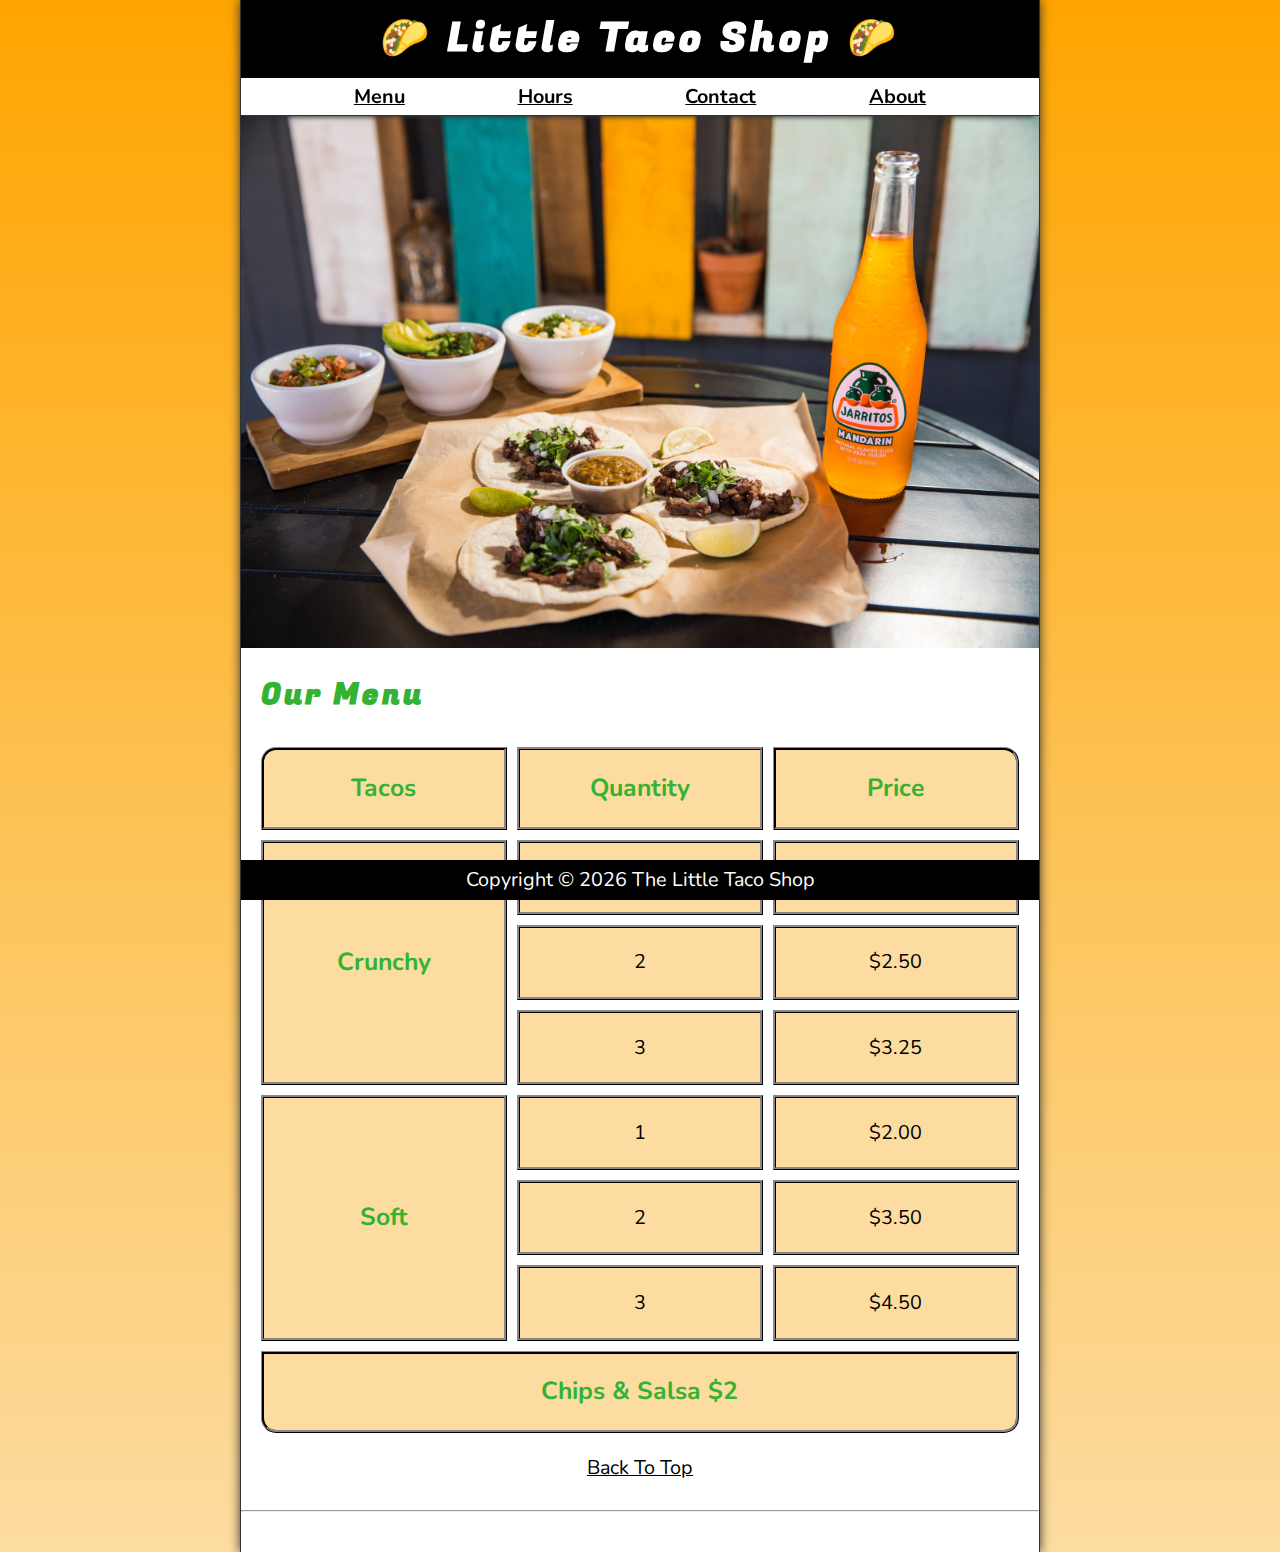
<file: index.html>
<!DOCTYPE html>
<html lang="en">

<head>
    <meta charset="UTF-8">
    <meta name="viewport" content="width=device-width, initial-scale=1.0">
    <meta name="author" content="Oluwatosin Oseni">
    <meta name="description" content="The official website for The Little Taco Shop">
    <title>The Little Taco Shop</title>
    <link rel="icon" href="favicon.ico" type="image/x-icon">
    <link rel="stylesheet" href="css/style.css">
    <script src="JS/main.js" defer></script>
</head>

<body>
    <header class="header">
        <h1 class="header__h1">Little Taco Shop</h1>
        <nav class="header__nav">
            <ul class="header__ul">
                <li>
                    <a href="#menu">Menu</a>
                </li>
                <li>
                    <a href="hours.html">Hours</a>
                </li>
                <li>
                    <a href="contact.html">Contact</a>
                </li>
                <li>
                    <a href="about.html">About</a>
                </li>
            </ul>
        </nav>
    </header>

    <section class="hero">
        <h2 class="hero__h2">Bienvenidos!</h2>
        <figure>
            <img src="img/tacos_and_drink_1000x667 (1).png" alt="Tacos and a Drink" title="We love tacos!" width="1000"
                height="667">
            <figcaption class="offscreen">
                Tacos and a Drink
            </figcaption>
        </figure>
    </section>

    <main class="main">
        <article id="menu" class="main__article menu">
            <h2 class="menu__h2">Our Menu</h2>
            <table class="menu__container">
                <caption class="offscreen">Our Tacos</caption>
                <thead>
                    <tr>
                        <th class="menu__header" scope="col">Tacos</th>
                        <th class="menu__header" scope="col">Quantity</th>
                        <th class="menu__header" scope="col">Price</th>
                    </tr>
                </thead>
                <tbody>
                    <tr>
                        <th class="menu__item menu__cr" scope="row" rowspan="3">
                            Crunchy
                        </th>
                        <td class="menu__item">1</td>
                        <td class="menu__item">$1.50</td>
                    </tr>
                    <tr>
                        <td class="menu__item">2</td>
                        <td class="menu__item">$2.50</td>
                    </tr>
                    <tr>
                        <td class="menu__item">3</td>
                        <td class="menu__item">$3.25</td>
                    </tr>
                    <tr>
                        <th class="menu__item menu__sf" scope="row" rowspan="3">
                            Soft
                        </th>
                        <td class="menu__item">1</td>
                        <td class="menu__item">$2.00</td>
                    </tr>
                    <tr>
                        <td class="menu__item">2</td>
                        <td class="menu__item">$3.50</td>
                    </tr>
                    <tr>
                        <td class="menu__item">3</td>
                        <td class="menu__item">$4.50</td>
                    </tr>
                </tbody>
                <tfoot>
                    <tr>
                        <td class="menu__item menu__cs" colspan="3">
                            Chips &amp; Salsa $2
                        </td>
                    </tr>
                </tfoot>
            </table>
            <p class="center">
                <a href="#">Back To Top</a>
            </p>
        </article>
    </main>
    <hr>
    <footer class="footer">
        <p>
            <span class="nowrap">Copyright &copy; <time id="year"></time></span>
            <span class="nowrap">The Little Taco Shop</span></p>
    </footer>
</body>

</html>
</file>
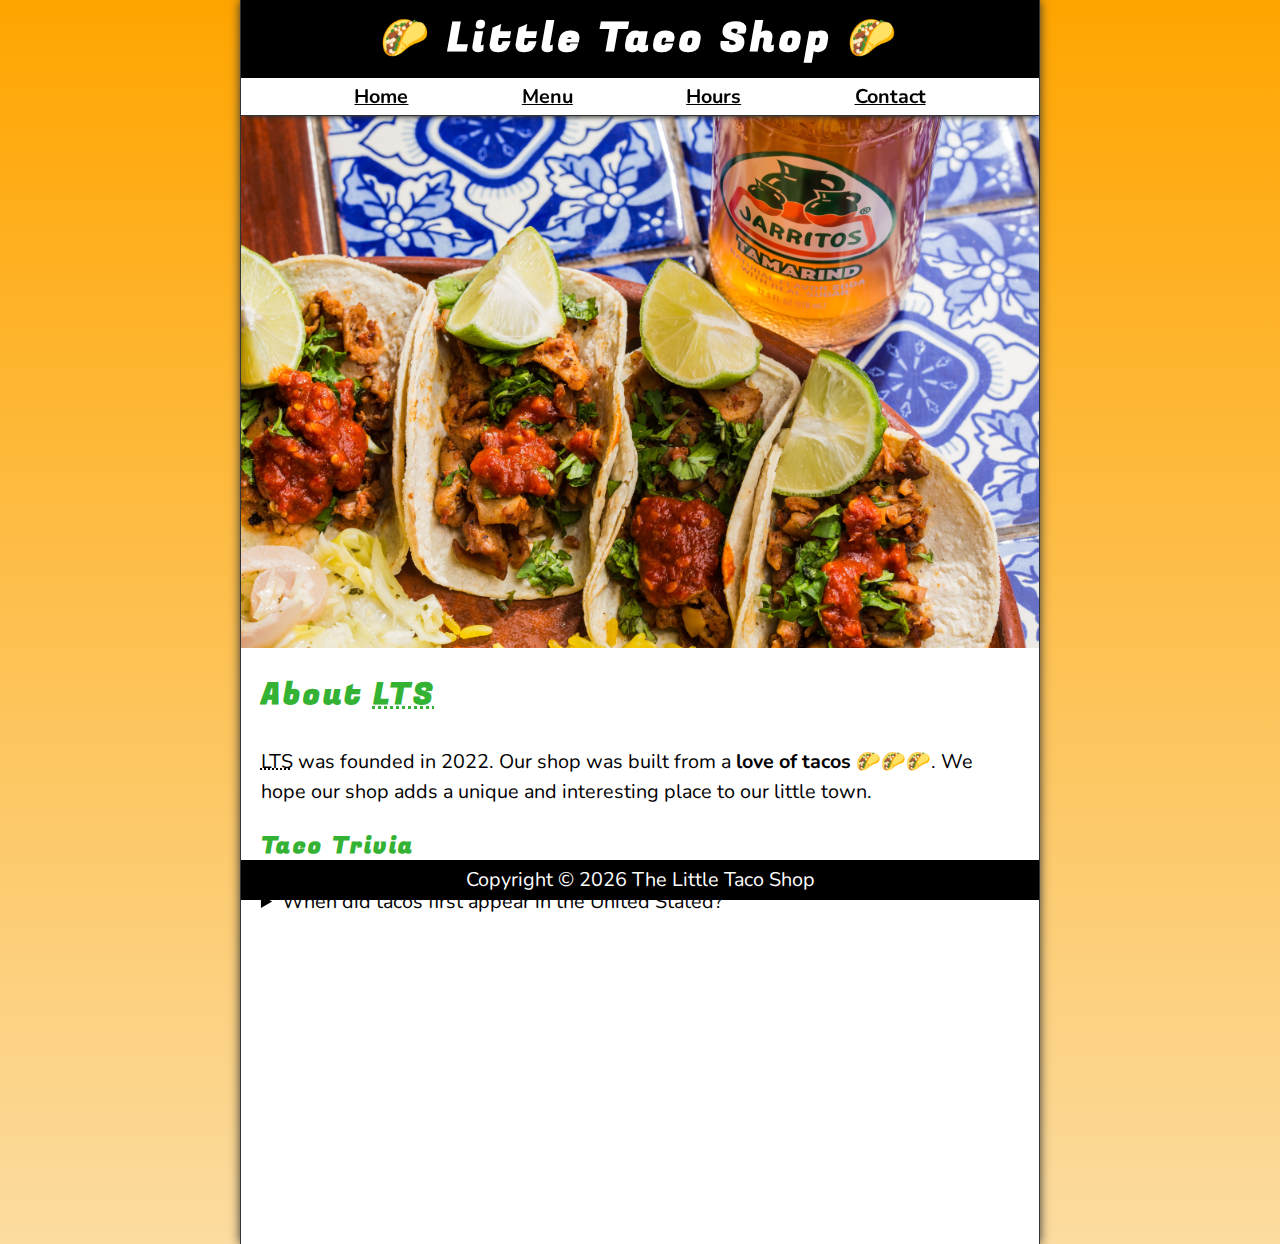
<file: about.html>
<!DOCTYPE html>
<html lang="en">
<head>
    <meta charset="UTF-8">
    <meta name="viewport" content="width=device-width, initial-scale=1.0">
    <meta name="author" content="Oluwatosin Oseni">
    <meta name="description" content="About The Little Taco Shop">
    <title>About LTS</title>
    <link rel="icon" href="favicon.ico" type="image/x-icon">
    <link rel="stylesheet" href="css/style.css">
    <script src="JS/main.js" defer></script>
</head>
<body>
    
    <header class="header">
        <h1 class="header__h1">Little Taco Shop</h1>
        <nav class="header__nav">
            <ul class="header__ul">
                <li>
                    <a href="/index.html">Home</a>
                </li>
                <li>
                    <a href="index.html#menu">Menu</a>
                </li>
                <li>
                    <a href="hours.html">Hours</a>
                </li>
                <li>
                    <a href="contact.html">Contact</a>
                </li>
            </ul>
        </nav>
    </header>

    <section class="hero">
        <figure>
            <img src="img/tacos_delicioso_1000x667.png" alt="Tacos Delicioso" title="Tacos Delicioso" width="1000"
                height="667">
            <figcaption class="offscreen">
               Try these Delicious Tacos
            </figcaption>
        </figure>
    </section>

    <main class="main">
        <article id="about" class="main__article about">
            <h2>About <abbr title="The Little Taco Shop">LTS</abbr></h2>
            <p>
                <abbr title="The Little Taco Shop">LTS</abbr> was founded in <time datetime="2022">2022</time>. Our shop
                was built from a <strong>love of tacos</strong> 🌮🌮🌮. We hope our shop adds a unique and interesting
                place to our little town.
            </p>
            <aside class="about__trivia">
                <h3>Taco Trivia</h3>
                <details>
                    <summary>When did tacos first appear in the United Stated?</summary>
                    <p class="about__trivia-answer">
                        Jeffrey M. Pilcher, taco historian and professor of history at the University of Minnesota, says
                        the earliest mention of tacos in the United States are in a newspaper from <time
                            datetime="1905">1905</time>. (Source: <cite><a
                                href="https://www.smithsonianmag.com/arts-culture/where-did-the-taco-come-from-81228162/"
                                target="_blank">Smithsonian Magazine</a></cite>)
                    </p>
                </details>
            </aside>
        </article>
    </main>

    <footer class="footer">
        <p>
            <span class="nowrap">Copyright &copy; <time id="year"></time></span>
            <span class="nowrap">The Little Taco Shop</span></p>
    </footer>
</body>
</html>
</file>
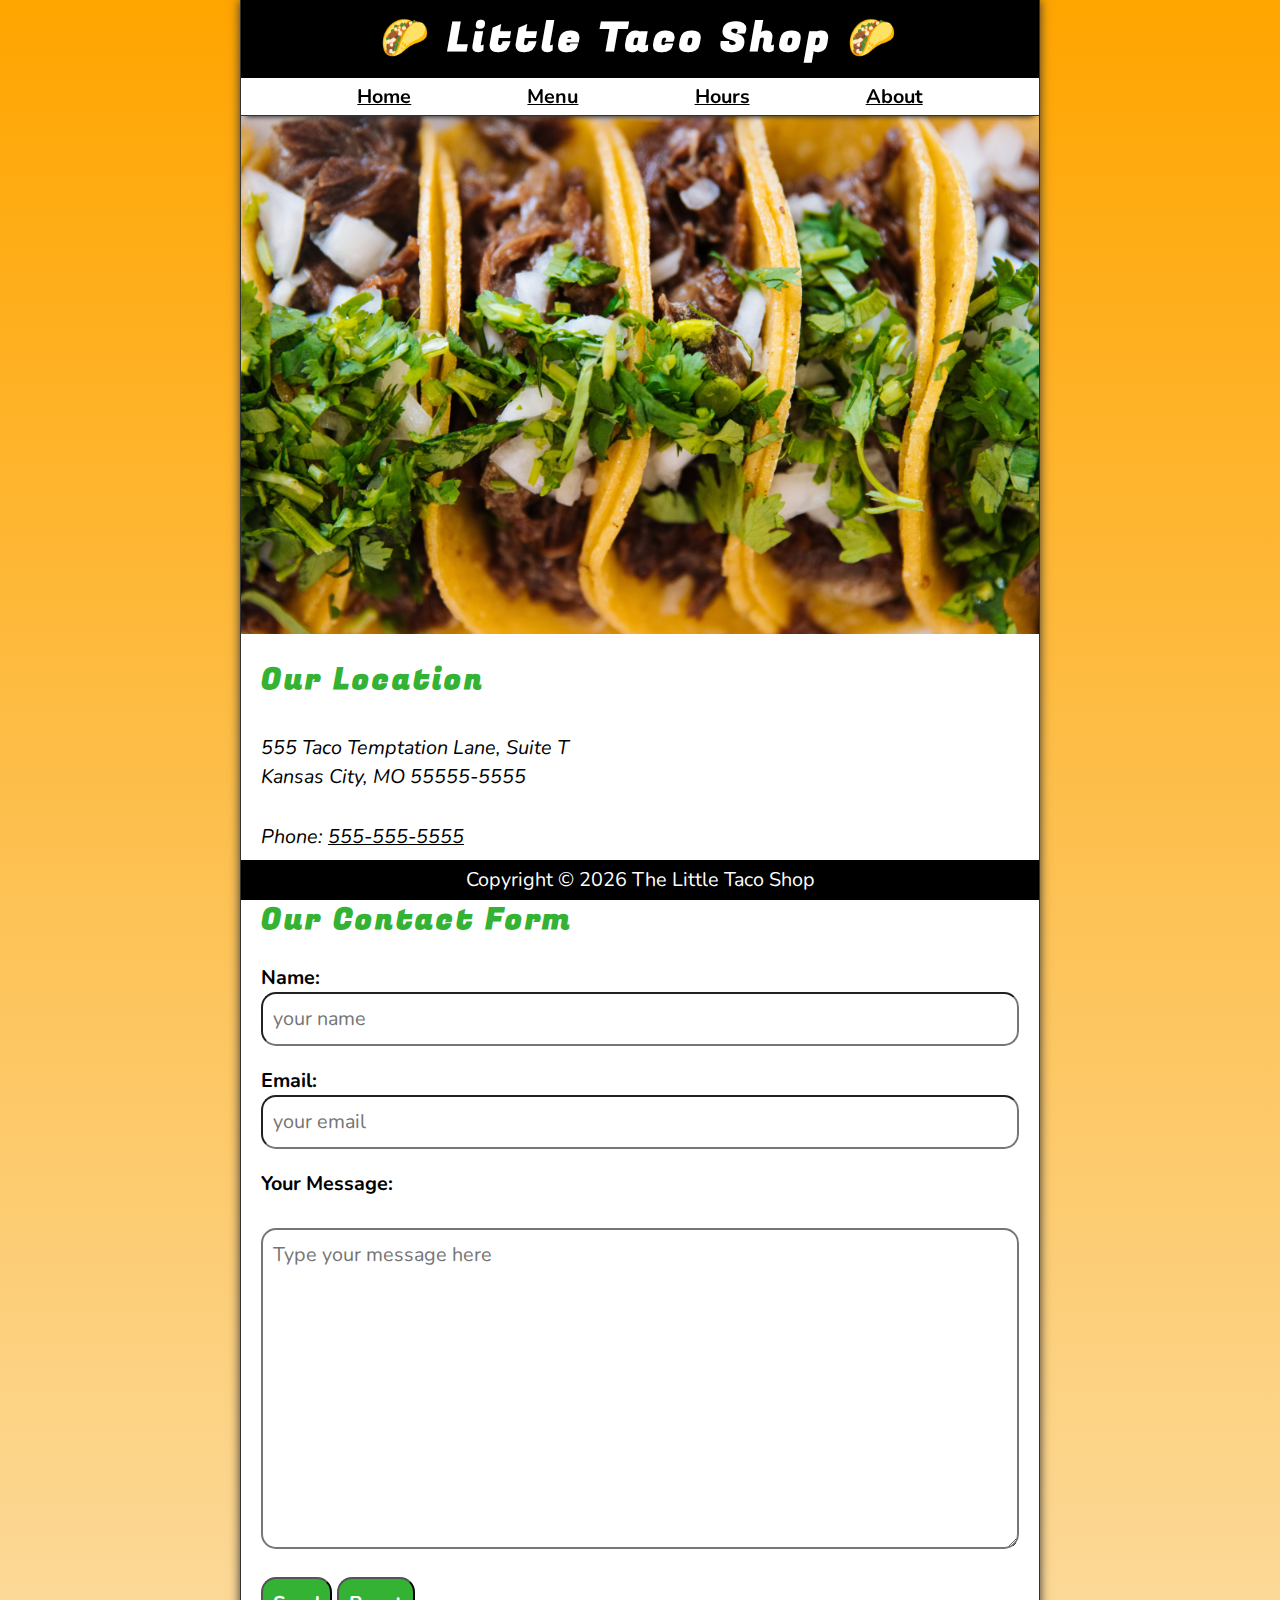
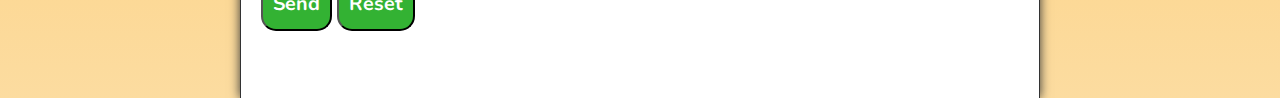
<file: contact.html>
<!DOCTYPE html>
<html lang="en">

<head>
    <meta charset="UTF-8">
    <meta name="viewport" content="width=device-width, initial-scale=1.0">
    <meta name="author" content="Oluwatosin Oseni">
    <meta name="description" content="The official website for The Little Taco Shop">
    <title>Contact Us - LTS</title>
    <link rel="icon" href="favicon.ico" type="image/x-icon">
    <link rel="stylesheet" href="css/style.css">
    <script src="JS/main.js" defer></script>
</head>

<body>
    <header  class="header">
        <h1  class="header__h1">Little Taco Shop</h1>
        <nav  class="header__nav">
            <ul  class="header__ul">
                <li>
                    <a href="/">Home</a>
                </li>
                <li>
                    <a href="index.html#menu">Menu</a>
                </li>
                <li>
                    <a href="hours.html">Hours</a>
                </li>
                <li>
                    <a href="about.html">About</a>
                </li>
            </ul>
        </nav>
    </header>
    
    <section class="hero">
        <figure>
            <img src="img/tacos_close_up_1000x649 (2).png" alt="Little Taco Shop Tacos" title="Tacos ready to eat!"
                width="1000" height="649">
            <figcaption class="offscreen">
                Little Taco Shop Tacos
            </figcaption>
        </figure>
    </section>
    
    <main class="main">

        <article class="main__article">
            <h2>Our Location</h2>
            <address>
                555 Taco Temptation Lane, Suite T<br>
                Kansas City, MO 55555-5555
                <br><br>
                Phone: <a href="tel:+5555555555">555-555-5555</a>
            </address>
        </article>

        <hr>
        
        <article class="main__article contact">
            <h2 class="contact__h2">Our Contact Form</h2>

            <form action="https://httpbin.org/get" method="get" class="contact__form">
                <fieldset class="contact__fieldset">
                    <legend class="offscreen">Send Us A Message</legend>
                    <p class="contact__p">
                        <label class="contact__label" for="name">Name:</label>
                        <input class="contact__input" type="text" name="name" id="name" placeholder="your name" required>
                    </p>
                    <p class="contact__p">
                        <label class="contact__label" for="email">Email:</label>
                        <input class="contact__input" type="email" name="email" id="email" placeholder="your email" required>
                    </p>
                    <p class="contact__p">
                        <label class="contact__label" for="message">Your Message:</label>
                        <br>
                        <textarea  class="contact__textarea" name="message" id="message" cols="30" rows="10"
                            placeholder="Type your message here"></textarea>
                    </p>
                </fieldset>
                <button class="contact__button" type="submit">Send</button>
                <button class="contact__button" type="reset">Reset</button>
            </form>
        </article>

    </main>

    <footer class="footer">
        <p>
            <span class="nowrap">Copyright &copy; <time id="year"></time></span>
            <span class="nowrap">The Little Taco Shop</span></p>
    </footer>
</body>

</html>
</file>
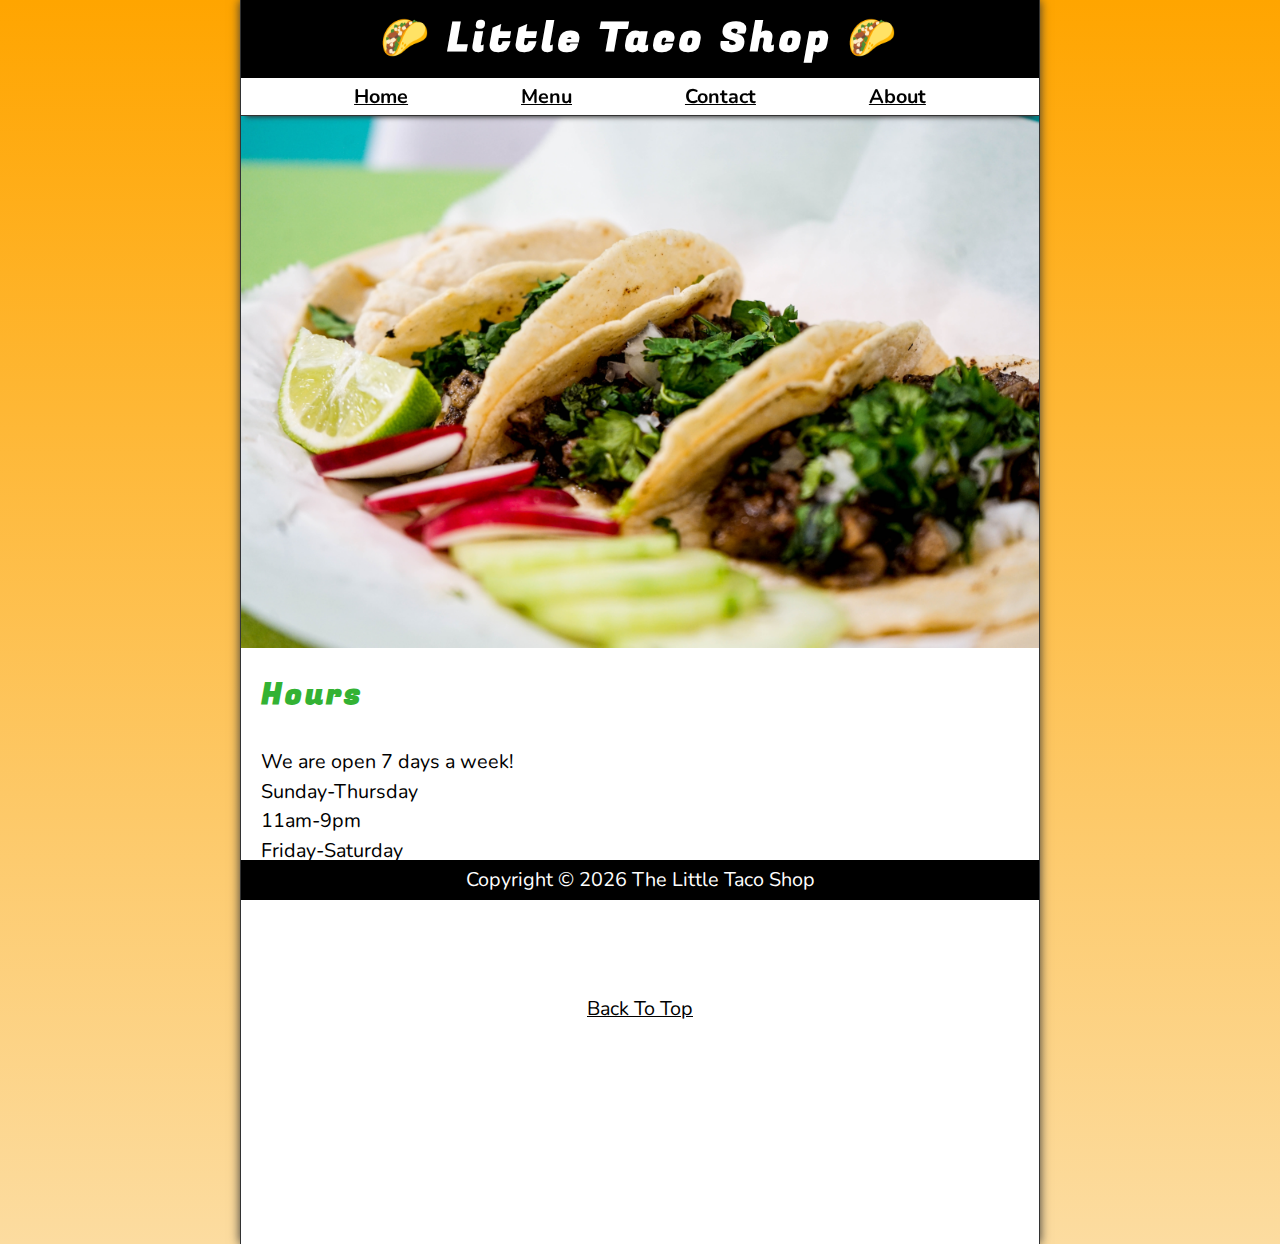
<file: hours.html>
<!DOCTYPE html>
<html lang="en">

<he<meta charset="UTF-8">
    <meta name="viewport" content="width=device-width, initial-scale=1.0">
    <meta name="author" content="Oluwatosin Oseni">
    <meta name="description" content="The official website for The Little Taco Shop">
    <title>LTS Hours</title>
    <link rel="icon" href="favicon.ico" type="image/x-icon">
    <link rel="stylesheet" href="css/style.css">
    <script src="JS/main.js" defer></script>
</head>

<body>
    <header class="header">
        <h1  class="header__h1">Little Taco Shop</h1>
        <nav  class="header__nav">
            <ul  class="header__ul">
                <li>
                    <a href="/">Home</a>
                </li>
                <li>
                    <a href="/#menu">Menu</a>
                </li>
                <li>
                    <a href="contact.html">Contact</a>
                </li>
                <li>
                    <a href="about.html">About</a>
                </li>
            </ul>
        </nav>
    </header>

    <section class="hero">
        <figure>
            <img src="img/tacos_tray_1000x667.png" alt="A Tray of Tasty Tacos" title="We love trays of tacos!"
                width="1000" height="667">
            <figcaption class="offscreen">
                A Tray of Tasty Tacos
            </figcaption>
        </figure>
    </section>

    <main class="main">
        <article class="main__article">
            <h2>Hours</h2>
        <p>
            We are open 7 days a week!
        </p>
        <dl>
            <dt>Sunday-Thursday</dt>
            <dd>11am-9pm</dd>
            <dt>Friday-Saturday</dt>
            <dd>11am-11pm</dd>
        </dl>
        <p class="back__top">
            <a href="#">Back To Top</a>
        </p>
    </article>
    </main>
    <footer class="footer">
        <p>
            <span class="nowrap">Copyright &copy; <time id="year"></time></span>
            <span class="nowrap">The Little Taco Shop</span></p>
    </footer>
</body>

</html>
</file>
<file: css/style.css>
@import url("https://fonts.googleapis.com/css2?family=Fugaz+One&family=Nunito&display=swap");

/* ||RESET */
*,
*::after,
*::before {
  margin: 0;
  padding: 0;
  box-sizing: border-box;
}

img {
  display: block;
  max-width: 100%;
  height: auto;
}

input,
button,
textarea {
  font: inherit;
}

/* |CSS VARIABLES */

:root {
  /* ||FONTS */
  --FF: "Nunito", sans-serif;
  --FF-HEADINGS: "Fugaz One", cursive;
  --FS: clamp(1rem, 2.2vh, 1.5rem);

  /* ||COLORS */
  --BGCOLOR-FADE: rgb(252, 220, 160);
  --BGCOLOR: orange;
  --BGIMAGE: linear-gradient(to bottom, var(--BGCOLOR), var(--BGCOLOR-FADE));
  --BODY-BGCOLOR: #fff;
  --BORDER-COLOR: #333;
  --BUTTON-COLOR: #fff;
  --FONT-COLOR: #000;
  --HEADER-BGCOLOR: #000;
  --HEADER-COLOR: #fff;
  --HERO-BGCOLOR: rgba(51, 178, 51, 0.75);
  --HERO-COLOR: #fff;
  --HIGHLIGHT-COLOR: rgb(51, 178, 51);
  --LINK-ACTIVE: orange;
  --LINK-COLOR: #000;
  --LINK-HOVER: hsla(0, 0%, 0%, 0.6);
  --NAV-BGCOLOR: #fff;

  /* ||BORDERS */

  --BORDERS: 1px solid var(--BORDER-COLOR);
  --BORDER-RADIUS: 15px;

  /* ||STANDARD PADING */

  --PADDING-TB: 0.25em;
  --PADDING-SIDE: 2.5%;

  /* ||STANDARD MARGIN */

  --MARGIN: clamp(1em, 2.5vh, 1.5em) 0;
}

@media (prefers-color-scheme: dark) {
  :root {
    --BGCOLOR-FADE: gray;
    --BGCOLOR: #000;
    --BODY-BGCOLOR: #333;
    --BORDER-COLOR: whitesmoke;
    --BUTTON-COLOR: #333;
    --FONT-COLOR: whitesmoke;
    --HEADER-COLOR: whitesmoke;
    --HERO-COLOR: #333;
    --HIGHLIGHT-COLOR: whitesmoke;
    --LINK-ACTIVE: rgb(252, 200, 103);
    --LINK-COLOR: whitesmoke;
    --LINK-HOVER: orange;
    --NAV-BGCOLOR: rgb(20, 20, 20);
  }
}

/* ||UTILITY CLASSES */

.offscreen {
  position: absolute;
  left: -10000px;
}

.nowrap {
  white-space: nowrap;
}

.center {
  text-align: center;
}

/* ||GENERAL STYLES */

html {
  scroll-behavior: smooth;
  font-size: var(--FS);
  font-family: var(--FF);
  background-color: var(--BGCOLOR);
  background-image: var(--BGIMAGE);
}

body {
  background-color: var(--BODY-BGCOLOR);
  color: var(--FONT-COLOR);
  min-height: 100vh;
  max-width: 800px;
  margin: 0 auto;
  border-left: var(--BORDERS);
  border-right: var(--BORDERS);
  box-shadow: 0 0 10px var(--BORDER-COLOR);
}

h1,
h2,
h3 {
  font-family: var(--FF-HEADINGS);
  letter-spacing: 0.1em;
}

h2,
h3 {
  margin-bottom: 1em;
  color: var(--HIGHLIGHT-COLOR);
}

p {
  line-height: 1.5;
}

a:any-link {
  color: var(--LINK-COLOR);
}

a:hover,
a:focus-visible {
  color: var(--LINK-HOVER);
}

a:active {
  color: var(--LINK-ACTIVE);
}

/* ||HEADER */

.header {
  position: sticky;
  top: 0;
  z-index: 1;
}

.header__h1 {
  text-align: center;
  background-color: var(--HEADER-BGCOLOR);
  color: var(--HEADER-COLOR);
  padding: var(--PADDING-TB) var(--PADDING-SIDE);
}

.header__nav {
  background-color: var(--NAV-BGCOLOR);
  border-bottom: var(--BORDERS);
  font-weight: bold;
  box-shadow: 0 6px 5px -5px var(--BORDER-COLOR);
}

.header__ul {
  padding: var(--PADDING-TB) var(--PADDING-SIDE);
  list-style-type: none;
  display: flex;
  justify-content: space-evenly;
  gap: 1rem;
}

/* || HERO */

.hero {
  position: relative;
}

.hero__h2 {
  animation: showWelcome 0.5s ease-in-out 1s forwards;
  background-color: var(--HERO-BGCOLOR);
  color: var(--HERO-COLOR);
  left: 20px;
  letter-spacing: 0.1rem;
  padding: 0.25rem 0.5rem;
  position: absolute;
  text-shadow: 2px 2px 5px var(--BORDER-COLOR);
  top: -100px;
}

@keyframes showWelcome {
  0% {
    top: -20px;
    transform: skew(0deg, -5deg) scaleY(0);
  }
  80% {
    top: 30px;
    transform: skew(10deg, -5deg) scaleY(1.2);
  }
  100% {
    top: 20px;
    transform: skew(-10deg, -5deg) scaleY(1);
  }
}

/* ||FOOTER */

.footer {
  position: sticky;
  bottom: 0;
  background-color: var(--HEADER-BGCOLOR);
  color: var(--HEADER-COLOR);
  padding: var(--PADDING-TB) var(--PADDING-SIDE);
  text-align: center;
}

/* ||MAIN */

.main {
  padding: var(--PADDING-TB) var(--PADDING-SIDE);
  line-height: 1.5;
}

.main__article {
  scroll-margin-top: 6.5rem;
  margin: var(--MARGIN);
}

.main__article:first-child {
  margin-top: 1rem;
}

.main__article:last-child {
  min-height: calc(100vh - 20rem);
}

/* ||ABOUT */

.about__trivia {
  margin: var(--MARGIN);
}

.about__trivia-answer {
  margin-top: 1rem;
}

/* ||CONTACT */

.contact__h2 {
  margin: 0;
}

.contact__fieldset {
  border: none;
}

.contact__p {
  margin: 1em 0;
}

.contact__label {
  display: block;
  font-weight: bold;
}

.contact__input,
.contact__textarea {
  padding: 0.5rem;
  border-radius: var(--BORDER-RADIUS);
  border-width: 2px;
  width: 100%;
}

.contact__button {
  padding: 0.5rem;
  border-radius: var(--BORDER-RADIUS);
  background-color: var(--HIGHLIGHT-COLOR);
  color: var(--BUTTON-COLOR);
  transition: all;
  transition-timing-function: linear;
  transition-delay: 10ms;
  font-weight: bold;
}
.contact__button:hover {
  box-shadow: 0px 0px 5px darkorange;
  transform: translateY(3px);
  background-color: blue;
}

.back__top{
    margin: 5rem;
    text-align: center;
}

/* ||MENU */

thead,
tbody,
tfoot,
tr {
  display: contents;
}

.menu__container {
  display: grid;
  grid-template-columns: repeat(3, 1fr);
  grid-template-areas:
    "hd1 hd2 hd3"
    "cr cr1 cr1p"
    "cr cr2 cr2p"
    "cr cr3 cr3p"
    "sf sf1 sfp"
    "sf sf2 sf2p"
    "sf sf3 sf3p"
    "cs cs cs";
  gap: 0.5rem;
  margin-bottom: 1rem;
}

.menu__cr {
  grid-area: cr;
}

.menu__sf {
  grid-area: sf;
}

.menu__cs {
  grid-area: cs;
}

.menu__cr,
.menu__sf,
.menu__cs,
.menu__header {
  display: grid;
  place-content: center;
  color: var(--HIGHLIGHT-COLOR);
  height: 100%;
  font-weight: bold;
}

.menu__header,
.menu__item {
  width: 100%;
  padding: 1rem;
  border: medium ridge var(--BORDER-COLOR);
  background-color: var(--BGCOLOR-FADE);
}

.menu__item {
  display: grid;
  place-content: center;
}

thead th:first-child {
  border-top-left-radius: var(--BORDER-RADIUS);
}

thead th:last-child {
  border-top-right-radius: var(--BORDER-RADIUS);
}

tfoot td {
  border-bottom-left-radius: var(--BORDER-RADIUS);
  border-bottom-right-radius: var(--BORDER-RADIUS);
}

@media screen and (min-width: 576px) {
  .header__h1::before {
    content: "🌮 ";
  }
  .header__h1::after {
    content: " 🌮";
  }

  .menu__header,
  .menu__cr,
  .menu__sf,
  .menu__cs {
    font-size: 125%;
  }
}
</file>
